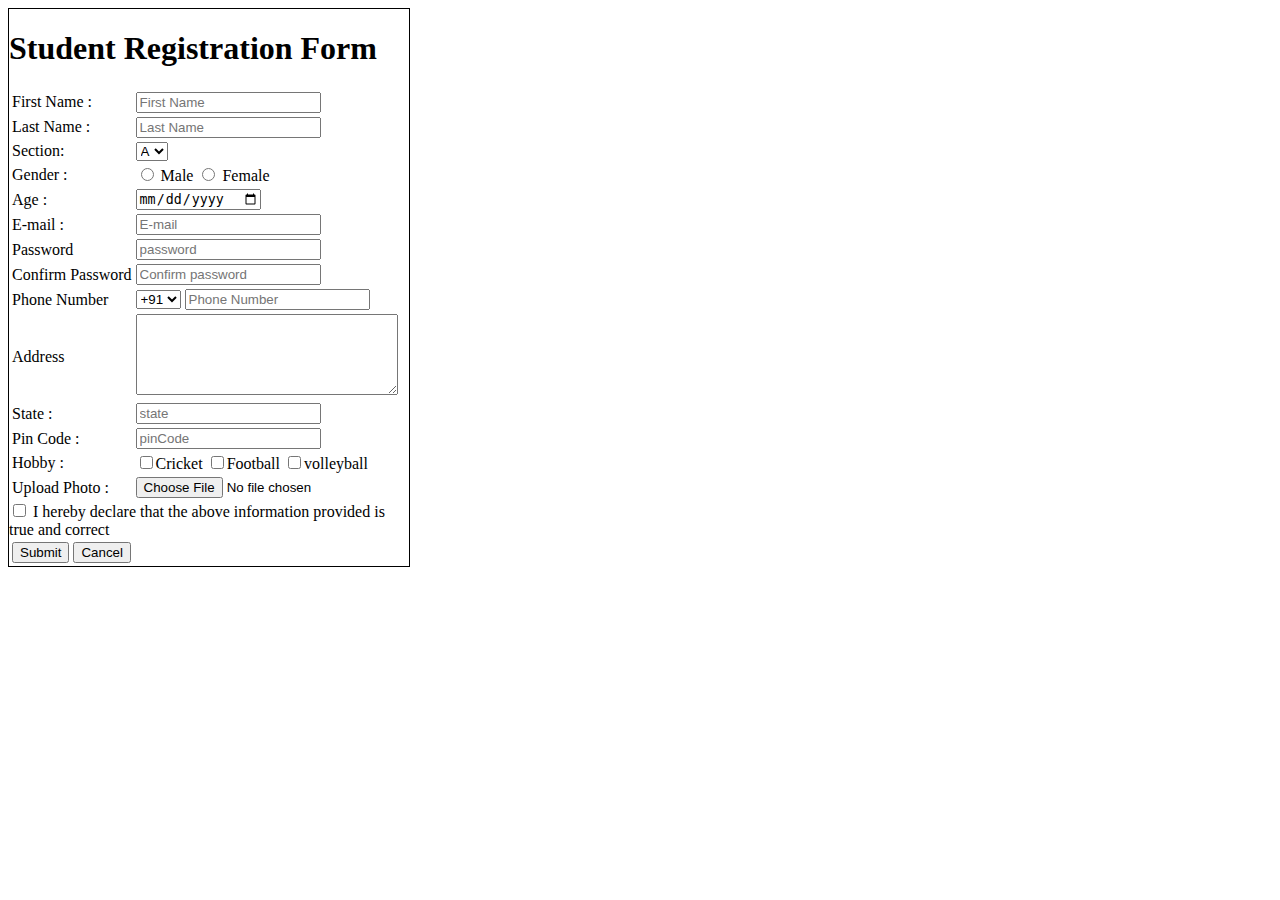
<file: Registration form/index.html>
<!DOCTYPE html>
<html lang="en">

<head>
    <meta charset="UTF-8">
    <meta name="viewport" content="width=device-width, initial-scale=1.0">
    <title>Student Registration Form</title>
</head>

<body>
    <form action="" style="border: 1px solid black; width: 400px;">
        <h1>Student Registration Form</h1>
        <table>
            <tr>
                <td><label for="firstName">First Name : </label></td>
                <td><input type="text" placeholder="First Name" id="firstName"></td>
            </tr>
            <tr>
                <td><label for="lastName">Last Name : </label></td>
                <td><input type="text" placeholder="Last Name" id="lastName"></td>
            </tr>
            <tr>
                <td><label for="section">Section:</label></td>
                <td>
                    <select id="section">
                        <option value="A">A</option>
                        <option value="B">B</option>
                        <option value="C">C</option>
                        <option value="D">D</option>
                    </select>
                </td>
            </tr>

            <tr>
                <td><label for="gender">Gender : </label></td>
                <td>
                    <input type="radio" name="gender" id="male">
                    <label for="male">Male</label>
                    <input type="radio" name="gender" id="female">
                    <label for="female">Female</label>
                </td>
            </tr>
            <tr>
                <td><label for="age">Age : </label></td>
                <td><input type="date" name="age" id="age" placeholder="Date of Birth"></td>
            </tr>
            <tr>
                <td>
                    <label for="email">E-mail : </label>
                </td>
                <td><input type="email" placeholder="E-mail" id="email"></td>
            </tr>
            <tr>
                <td><label for="password">Password</label></td>
                <td><input type="password" placeholder="password" id="password"></td>
            </tr>
            <tr>
                <td><label for="confirmpassword">Confirm Password</label></td>
                <td><input type="password" placeholder="Confirm password" id="confirmpassword"></td>
            </tr>
            <tr>
                <td><label for="countryCode">Phone Number</label></td>
                <td>
                    <select name="countryCode" id="countryCode">
                        <option value="+91">+91</option>
                        <option value="+92">+92</option>
                        <option value="+93">+93</option>
                    </select>
                    <input type="number" placeholder="Phone Number">
                </td>
            </tr>
            <tr>
                <td><label for="address">Address</label></td>
                <td><textarea name="address" id="address" cols="30" rows="5"></textarea></td>
            </tr>
            <tr>
                <td><label for="state">State : </label></td>
                <td><input type="text" placeholder="state"></td>
            </tr>
            <tr>
                <td><label for="pinCode">Pin Code : </label></td>
                <td><input type="number" placeholder="pinCode" id="pinCode"></td>
            </tr>
            <tr>
                <td><label for="hobby">Hobby : </label></td>
                <td><input type="checkbox"><label for="cricket">Cricket</label>
                    <input type="checkbox"><label for="football">Football</label>
                    <input type="checkbox"><label for="volleyball">volleyball</label>
                </td>
            </tr>
            <tr>
                <td><label for="photo">Upload Photo : </label></td>
                <td><input type="file"></td>
            </tr>
        </table>
        <input type="checkbox" id="declare">
        <label for="declare">I hereby declare that the above information provided is true and correct
        </label>
        <table>
            <tr>
                <td><button>Submit</button></td>
                <td><button>Cancel</button></td>
            </tr>
        </table>
    </form>
</body>

</html>
</file>
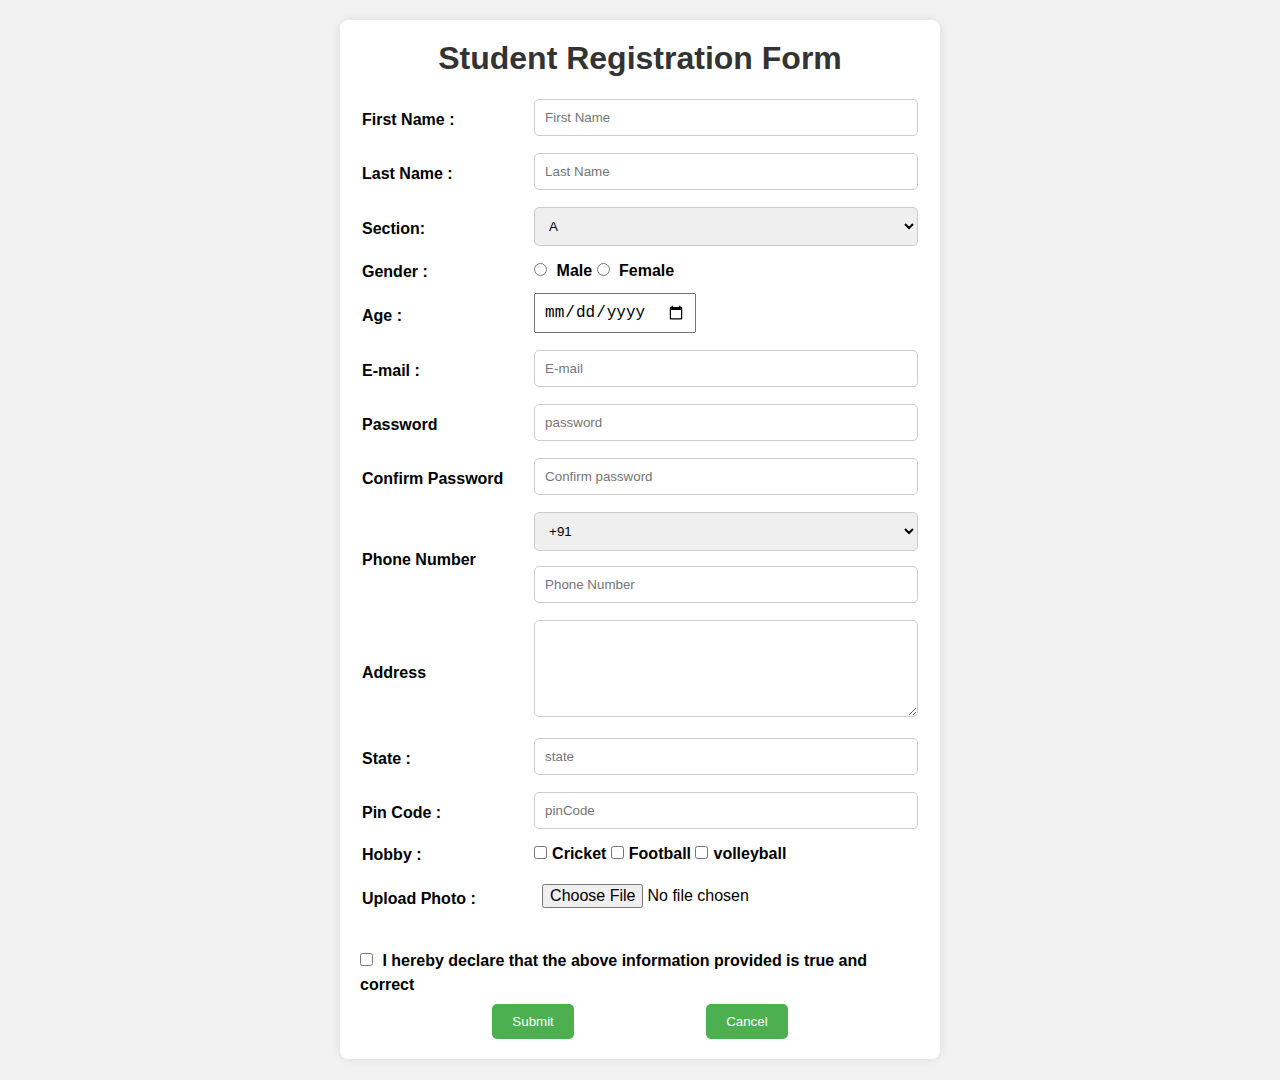
<file: Registrationformv1/index.html>
<!DOCTYPE html>
<html lang="en">

<head>
    <meta charset="UTF-8">
    <meta name="viewport" content="width=device-width, initial-scale=1.0">
    <title>Student Registration Form</title>
    <link rel="stylesheet" href="style.css">
</head>

<body>
    <form action="">
        <h1>Student Registration Form</h1>
        <table>
            <tr>
                <td><label for="firstName">First Name : </label></td>
                <td><input type="text" placeholder="First Name" id="firstName"></td>
            </tr>
            <tr>
                <td><label for="lastName">Last Name : </label></td>
                <td><input type="text" placeholder="Last Name" id="lastName"></td>
            </tr>
            <tr>
                <td><label for="section">Section:</label></td>
                <td>
                    <select id="section">
                        <option value="A">A</option>
                        <option value="B">B</option>
                        <option value="C">C</option>
                        <option value="D">D</option>
                    </select>
                </td>
            </tr>

            <tr>
                <td><label for="gender">Gender : </label></td>
                <td>
                    <input type="radio" name="gender" id="male">
                    <label for="male">Male</label>
                    <input type="radio" name="gender" id="female">
                    <label for="female">Female</label>
                </td>
            </tr>
            <tr>
                <td><label for="age">Age : </label></td>
                <td><input type="date" name="age" id="age" placeholder="Date of Birth"></td>
            </tr>
            <tr>
                <td>
                    <label for="email">E-mail : </label>
                </td>
                <td><input type="email" placeholder="E-mail" id="email"></td>
            </tr>
            <tr>
                <td><label for="password">Password</label></td>
                <td><input type="password" placeholder="password" id="password"></td>
            </tr>
            <tr>
                <td><label for="confirmpassword">Confirm Password</label></td>
                <td><input type="password" placeholder="Confirm password" id="confirmpassword"></td>
            </tr>
            <tr>
                <td><label for="countryCode">Phone Number</label></td>
                <td>
                    <select name="countryCode" id="countryCode">
                        <option value="+91">+91</option>
                        <option value="+92">+92</option>
                        <option value="+93">+93</option>
                    </select>
                    <input type="number" placeholder="Phone Number">
                </td>
            </tr>
            <tr>
                <td><label for="address">Address</label></td>
                <td><textarea name="address" id="address" cols="30" rows="5"></textarea></td>
            </tr>
            <tr>
                <td><label for="state">State : </label></td>
                <td><input type="text" placeholder="state"></td>
            </tr>
            <tr>
                <td><label for="pinCode">Pin Code : </label></td>
                <td><input type="number" placeholder="pinCode" id="pinCode"></td>
            </tr>
            <tr>
                <td><label for="hobby">Hobby : </label></td>
                <td><input type="checkbox" id="cricket"><label for="cricket">Cricket</label>
                    <input type="checkbox" id="football"><label for="football">Football</label>
                    <input type="checkbox" id="volleyball"><label for="volleyball">volleyball</label>
                </td>
            </tr>
            <tr>
                <td><label for="photo">Upload Photo : </label></td>
                <td><input type="file"></td>
            </tr>
        </table>
        <input type="checkbox" id="declare">
        <label for="declare">I hereby declare that the above information provided is true and correct
        </label>
        <div class="btn">
            <button>Submit</button>
            <button>Cancel</button>
        </div>
    </form>
</body>

</html>
</file>
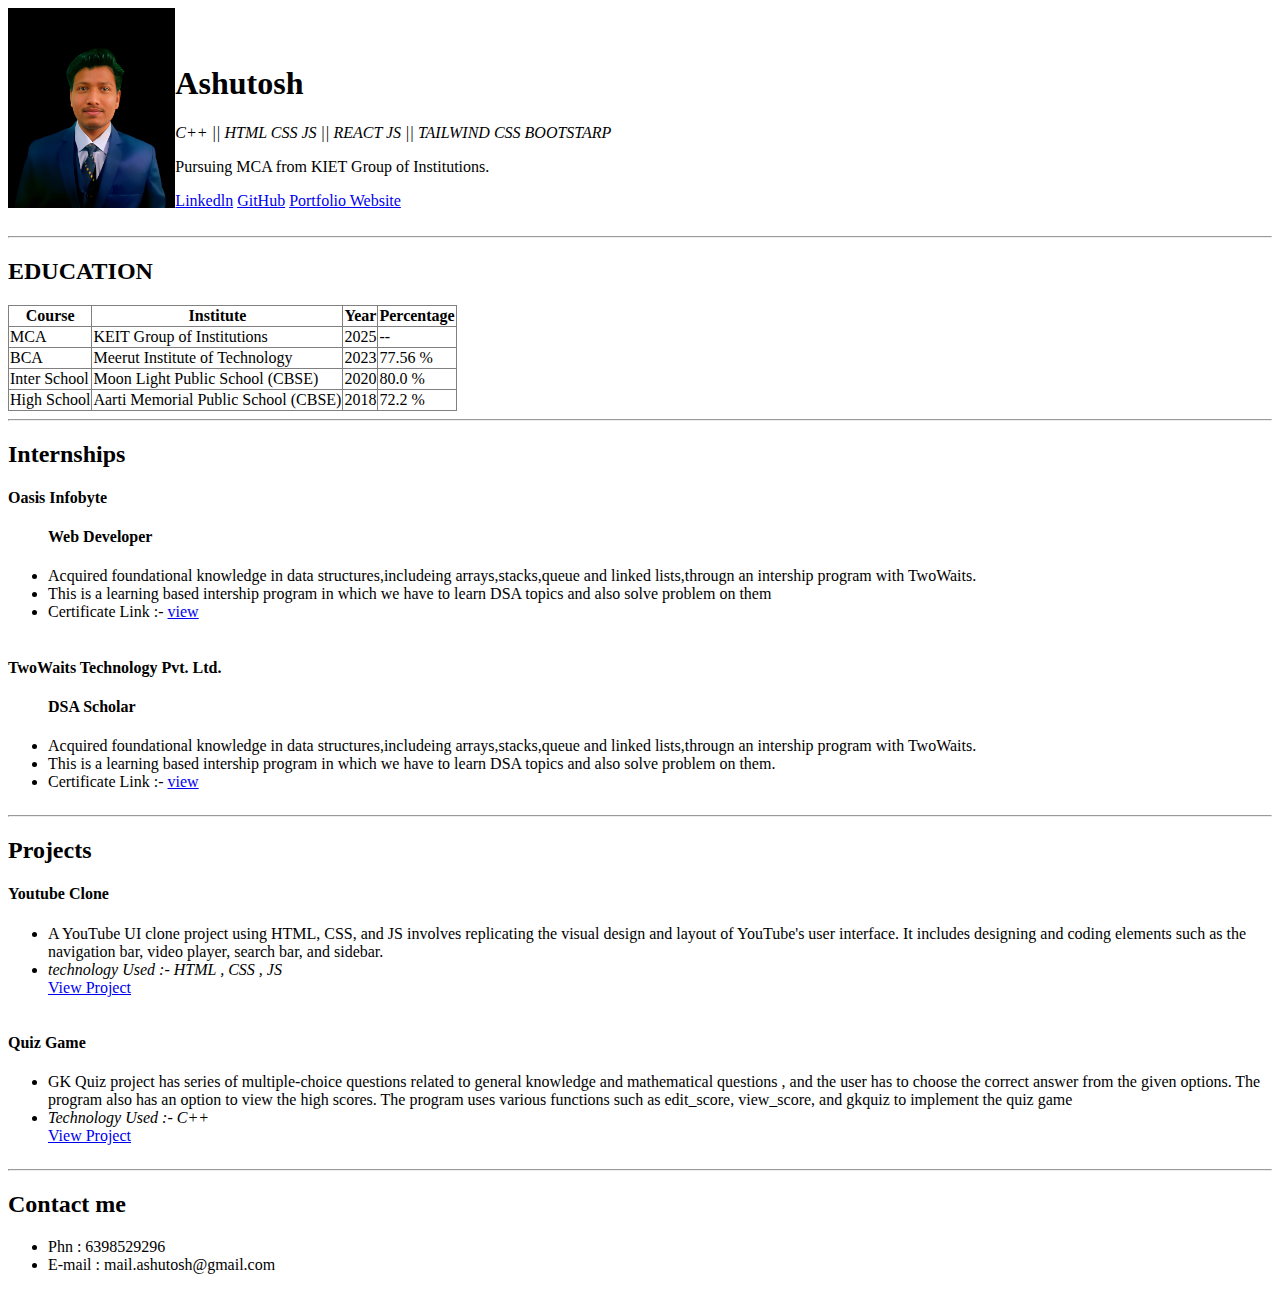
<file: Resume/index.html>
<!DOCTYPE html>
<html lang="en">

<head>
    <meta charset="UTF-8">
    <meta name="viewport" content="width=device-width, initial-scale=1.0">
    <title>Resume in HTML</title>
</head>

<body>
    <div>
        <img src="Ashutosh.jpg" alt="" height="200px" style="float: left;">
        <br>
        <br>
        <h1>Ashutosh</h1>
        <i>C++ || HTML CSS JS || REACT JS || TAILWIND CSS BOOTSTARP</i>
        <p>Pursuing MCA from KIET Group of Institutions.</p>
        <span>
            <a href="https://www.linkedin.com/in/ashutosh-037463220/">Linkedln</a>
            <a href="https://github.com/Ashutosh021">GitHub</a>
            <a href="https://ashutosh021.github.io/Portfolio/">Portfolio Website</a>
        </span>
    </div>
    <br>
    <hr>
    <div>
        <h2>EDUCATION</h2>
        <table border="" style="border-collapse: collapse;">
            <tr>
                <th>Course</th>
                <th>Institute</th>
                <th>Year</th>
                <th>Percentage</th>
            </tr>
            <tr>
                <td>MCA</td>
                <td>KEIT Group of Institutions</td>
                <td>2025</td>
                <td>--</td>
            </tr>
            <tr>
                <td>BCA</td>
                <td>Meerut Institute of Technology</td>
                <td>2023</td>
                <td>77.56 %</td>
            </tr>
            <tr>
                <td>Inter School</td>
                <td>Moon Light Public School (CBSE)</td>
                <td>2020</td>
                <td>80.0 %</td>
            </tr>
            <tr>
                <td>High School</td>
                <td>Aarti Memorial Public School (CBSE)</td>
                <td>2018</td>
                <td>72.2 %</td>
            </tr>
        </table>
    </div>
    <hr>
    <div>
        <h2>Internships</h2>
        <table>
            <tr>
                <h4>Oasis Infobyte</h4>
                <ul>
                    <h4>Web Developer</h4>
                    <li>Acquired foundational knowledge in data structures,includeing arrays,stacks,queue and linked
                        lists,througn an intership program with TwoWaits.</li>
                    <li>This is a learning based intership program in which we have to learn DSA topics and also solve
                        problem on them</li>
                        <li>Certificate Link :- <a href="https://drive.google.com/file/d/1PrP-A9eZ1nZKHEMNyoNlEWzJQufF_p7W/view?usp=drivesdk">view</a></li>
                </ul>
            </tr>
        </table>
        <table>
            <h4>TwoWaits Technology Pvt. Ltd.</h4>
            <tr>
                <ul>
                    <h4>DSA Scholar</h4>
                    <li>Acquired foundational knowledge in data structures,includeing arrays,stacks,queue and linked
                        lists,througn an intership program with TwoWaits.</li>
                    <li>This is a learning based intership program in which we have to learn DSA topics and also solve
                        problem on them.</li>
                    <li>Certificate Link :- <a href="https://drive.google.com/file/d/1PjudF3kwQAZnMPYznL6XyRDxxMVXd9sA/view">view</a></li>
                </ul>
            </tr>
        </table>
    </div>
    <hr>
    <div>
        <h2>Projects</h2>
        <table>
            <h4>Youtube Clone</h4>
            <tr>
                <ul>
                    <li>A YouTube UI clone project using HTML, CSS, and JS involves replicating the visual design and
                        layout of YouTube's user interface. It includes designing and coding elements such as the
                        navigation bar, video player, search bar, and sidebar.</li>
                    <li><i>technology Used :- HTML , CSS , JS</i></li>
                    <a href="https://ashutosh021.github.io/Youtube-Clone/">View Project</a>
                </ul>
            </tr>
        </table>
        <table>
            <h4>Quiz Game</h4>
            <tr>
                <ul>
                    <li>GK Quiz project has series of multiple-choice questions related to general knowledge and
                        mathematical questions , and the user has to choose the correct answer from the given options.
                        The program also has an option to view the high scores. The program uses various functions such
                        as edit_score, view_score, and gkquiz to implement the quiz game</li>
                    <li><i>Technology Used :- C++ </i></li>
                    <a href="https://replit.com/@mailashutosh246/Quiz-Game">View Project</a>
                </ul>
            </tr>
        </table>
    </div>
    <hr>
    <div>
        <h2>Contact me </h2>
        <ul>
            <li>Phn : 6398529296</li>
            <li>E-mail : mail.ashutosh@gmail.com</li>
        </ul>
    </div>
</body>

</html>
</file>
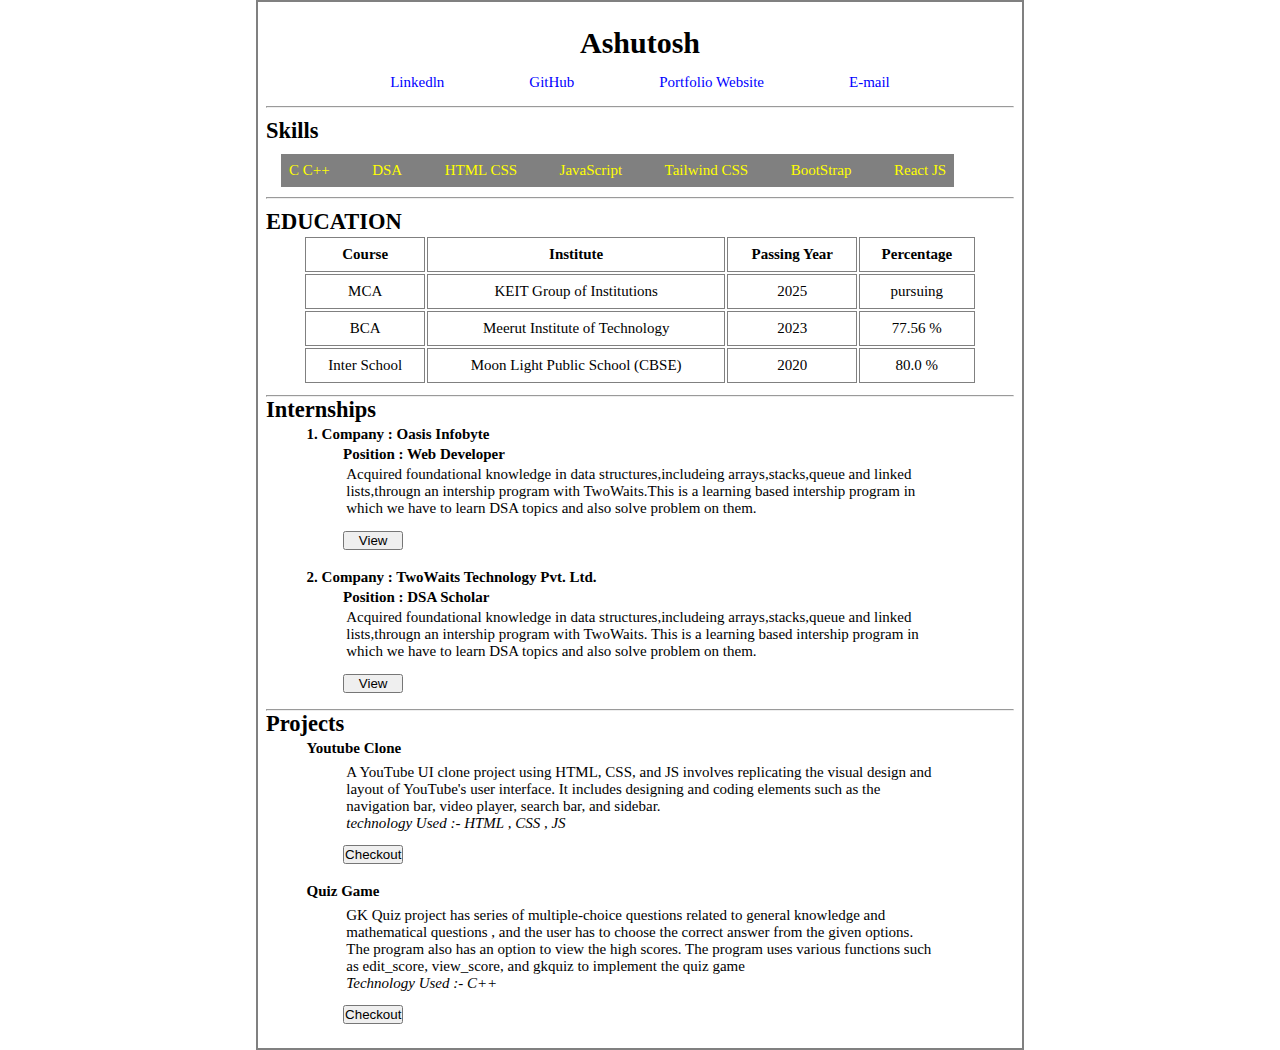
<file: Resumev1/index.html>
<!DOCTYPE html>
<html lang="en">

<head>
    <meta charset="UTF-8">
    <meta name="viewport" content="width=device-width, initial-scale=1.0">
    <title>Resume in HTML</title>
    <link rel="stylesheet" href="style.css">
</head>

<body>
    <div class="main">
        <div class="head">
            <h1>Ashutosh</h1>
            <div>
                <a href="https://www.linkedin.com/in/ashutosh-037463220/">Linkedln</a>
                <a href="https://github.com/Ashutosh021">GitHub</a>
                <a href="https://ashutosh021.github.io/Portfolio/">Portfolio Website</a>
                <a href="mailto:mail.ashutosh246@gmail.com">E-mail</a>
            </div>
        </div>
        <hr>
        <div class="skills">
            <h2>Skills</h2>
            <ul>
                <li>C C++</li>
                <li>DSA</li>
                <li>HTML CSS</li>
                <li>JavaScript</li>
                <li>Tailwind CSS</li>
                <li>BootStrap</li>
                <li>React JS</li>
            </ul>
        </div>
        <hr>
        <div class="education">
            <h2>EDUCATION</h2>
            <table>
                <tr>
                    <th>Course</th>
                    <th>Institute</th>
                    <th>Passing Year</th>
                    <th>Percentage</th>
                </tr>
                <tr>
                    <td>MCA</td>
                    <td>KEIT Group of Institutions</td>
                    <td>2025</td>
                    <td>pursuing</td>
                </tr>
                <tr>
                    <td>BCA</td>
                    <td>Meerut Institute of Technology</td>
                    <td>2023</td>
                    <td>77.56 %</td>
                </tr>
                <tr>
                    <td>Inter School</td>
                    <td>Moon Light Public School (CBSE)</td>
                    <td>2020</td>
                    <td>80.0 %</td>
                </tr>
            </table>
        </div>
        <hr>
        <div class="internships">
            <h2>Internships</h2>
            <div>
                <h4>1. Company : Oasis Infobyte</h4>
                <div class="intershipDesc1">
                    <h4>Position : Web Developer</h4>
                    <p>Acquired foundational knowledge in data structures,includeing arrays,stacks,queue and linked
                        lists,througn an intership program with TwoWaits.This is a learning based intership program in
                        which we have to learn DSA topics and also solve
                        problem on them.</p>
                    <a href="https://drive.google.com/file/d/1PrP-A9eZ1nZKHEMNyoNlEWzJQufF_p7W/view?usp=drivesdk">
                        <button>View</button></a>

                </div>
            </div>
            <div>
                <h4>2. Company : TwoWaits Technology Pvt. Ltd.</h4>
                <div class="intershipDesc2">
                    <h4><b>Position : </b>DSA Scholar</h4>
                    <p>Acquired foundational knowledge in data structures,includeing arrays,stacks,queue and linked
                        lists,througn an intership program with TwoWaits.
                        This is a learning based intership program in which we have to learn DSA topics and also
                        solve
                        problem on them.</p>
                    <a
                        href="https://drive.google.com/file/d/1PjudF3kwQAZnMPYznL6XyRDxxMVXd9sA/view"><button>View</button></a>
                </div>
            </div>
        </div>
        <hr>


        <div class="projects">
            <h2>Projects</h2>
            <div class="project1">
                <h4>Youtube Clone</h4>
                <div>

                    <p>A YouTube UI clone project using HTML, CSS, and JS involves replicating the visual design
                        and
                        layout of YouTube's user interface. It includes designing and coding elements such as the
                        navigation bar, video player, search bar, and sidebar.
                        <br><i>technology Used :- HTML , CSS , JS</i>
                    </p>
                    <a href="https://ashutosh021.github.io/Youtube-Clone/"><button>Checkout</button></a>
                </div>
            </div>
            <div class="project1">
                <h4>Quiz Game</h4>
                <div>
                    <p>GK Quiz project has series of multiple-choice questions related to general knowledge and
                        mathematical questions , and the user has to choose the correct answer from the given
                        options.
                        The program also has an option to view the high scores. The program uses various functions
                        such
                        as edit_score, view_score, and gkquiz to implement the quiz game
                        <br>
                        <i>Technology Used :- C++ </i>
                    </p>
                    <a href="https://replit.com/@mailashutosh246/Quiz-Game"><button>Checkout</button></a>

                </div>
            </div>
        </div>
    </div>
</body>

</html>
</file>
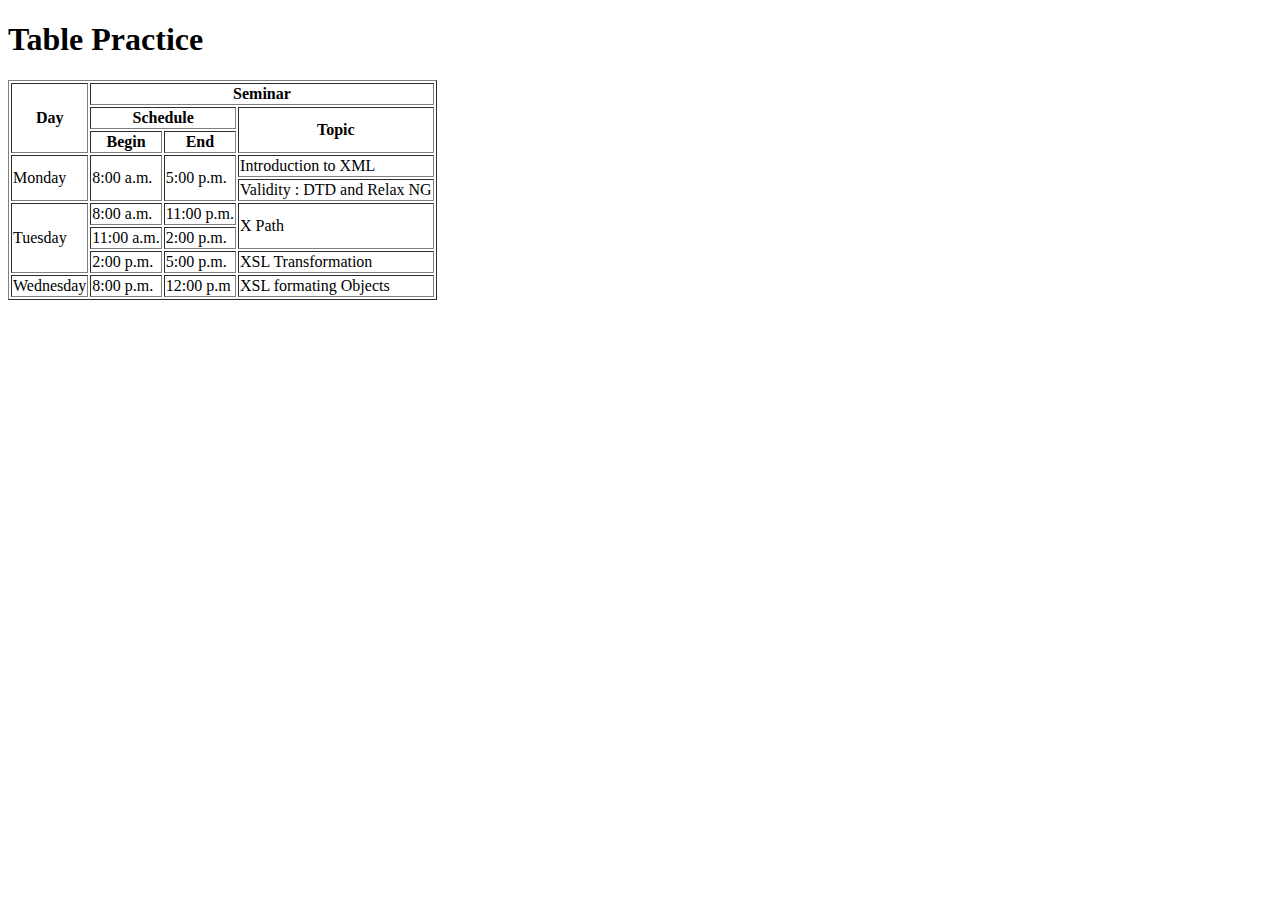
<file: Table/index.html>
<!DOCTYPE html>
<html lang="en">
<head>
    <meta charset="UTF-8">
    <meta name="viewport" content="width=device-width, initial-scale=1.0">
    <title>TABLE Practice</title>
</head>
<body>
    <h1>Table Practice</h1>
    <div>
        <table border="">
            <tr>
                <th rowspan="3">Day</th>
                <th colspan="5">Seminar</th>
            </tr>
            <tr>
                <th colspan="2">Schedule</th>
                <th rowspan="2">Topic</th>
            </tr>
            <tr>
                <th>Begin</th>
                <th>End</th>
            </tr>
            <tr>
                <td rowspan="2">Monday</td>
                <td rowspan="2">8:00 a.m.</td>
                <td rowspan="2"> 5:00 p.m.</td>
                <td>Introduction to XML</td>
            </tr>
            <tr>
                <td>Validity : DTD and Relax NG</td>
            </tr>
            <tr>
                <td rowspan="3">Tuesday</td>
                <td>8:00 a.m.</td>
                <td>11:00 p.m.</td>
                <td rowspan="2">X Path</td>
            </tr>
            <tr>
                <td>11:00 a.m.</td>
                <td>2:00 p.m.</td>
            </tr>
            <tr>
                <td>2:00 p.m.</td>
                <td>5:00 p.m.</td>
                <td>XSL Transformation</td>
            </tr>
            <tr>
                <td>Wednesday</td>
                <td>8:00 p.m.</td>
                <td>12:00 p.m</td>
                <td>XSL formating Objects</td>
            </tr>
        </table>
    </div>
</body>
</html>
</file>
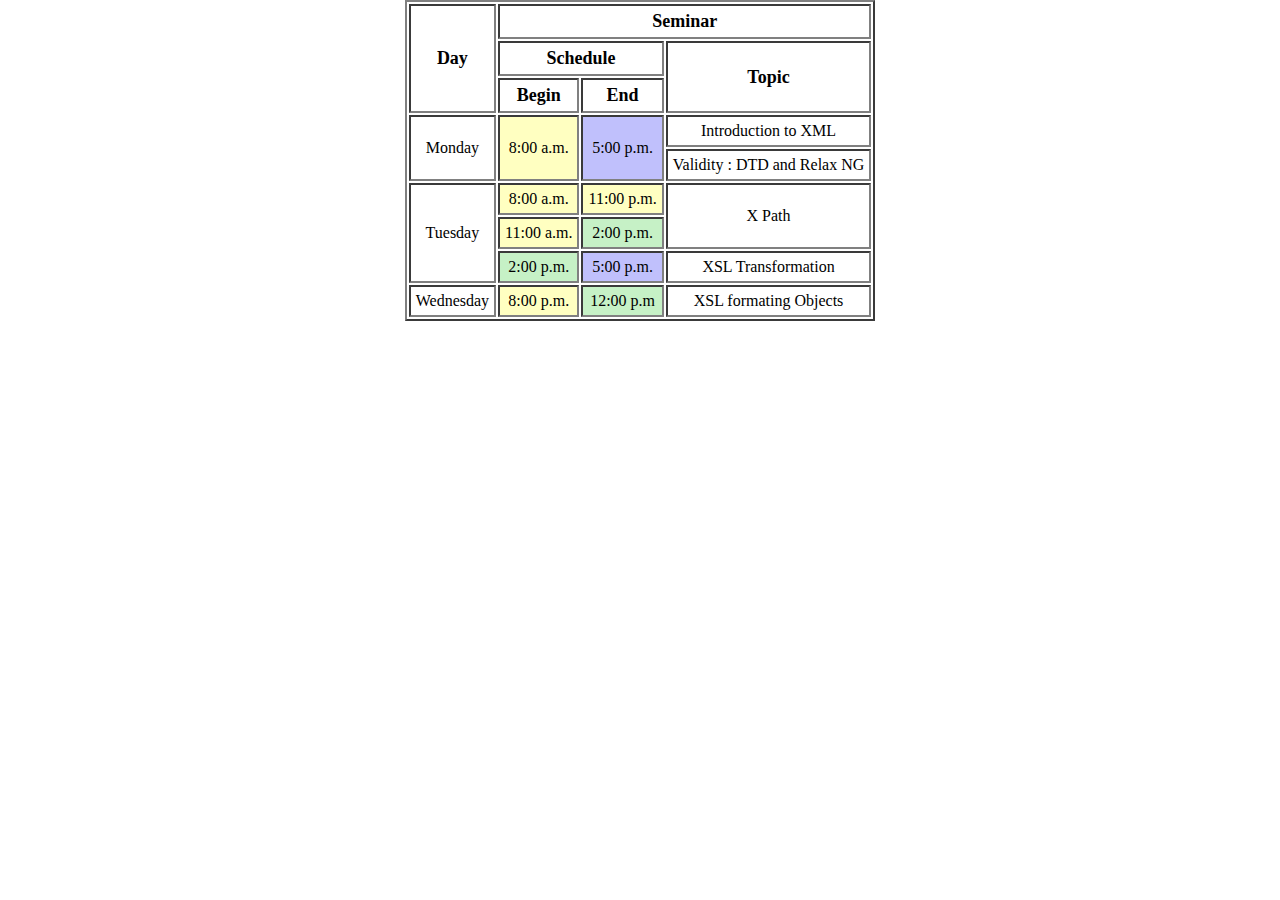
<file: Tablev1/index.html>
<!DOCTYPE html>
<html lang="en">

<head>
    <meta charset="UTF-8">
    <meta name="viewport" content="width=device-width, initial-scale=1.0">
    <title>TABLE Practice</title>
    <link rel="stylesheet" href="style.css">
</head>

<body>
    <div>
        <table>
            <tr>
                <th rowspan="3">Day</th>
                <th colspan="5">Seminar</th>
            </tr>
            <tr>
                <th colspan="2">Schedule</th>
                <th rowspan="2">Topic</th>
            </tr>
            <tr>
                <th>Begin</th>
                <th>End</th>
            </tr>
            <tr>
                <td rowspan="2">Monday</td>
                <td rowspan="2" class="color1">8:00 a.m.</td>
                <td rowspan="2" class="color2"> 5:00 p.m.</td>
                <td>Introduction to XML</td>
            </tr>
            <tr>
                <td>Validity : DTD and Relax NG</td>
            </tr>
            <tr>
                <td rowspan="3">Tuesday</td>
                <td class="color1">8:00 a.m.</td>
                <td class="color1">11:00 p.m.</td>
                <td rowspan="2">X Path</td>
            </tr>
            <tr>
                <td class="color1">11:00 a.m.</td>
                <td class="color3">2:00 p.m.</td>
            </tr>
            <tr>
                <td class="color3">2:00 p.m.</td>
                <td class="color2">5:00 p.m.</td>
                <td>XSL Transformation</td>
            </tr>
            <tr>
                <td>Wednesday</td>
                <td class="color1">8:00 p.m.</td>
                <td class="color3">12:00 p.m</td>
                <td>XSL formating Objects</td>
            </tr>
        </table>
    </div>
</body>

</html>
</file>
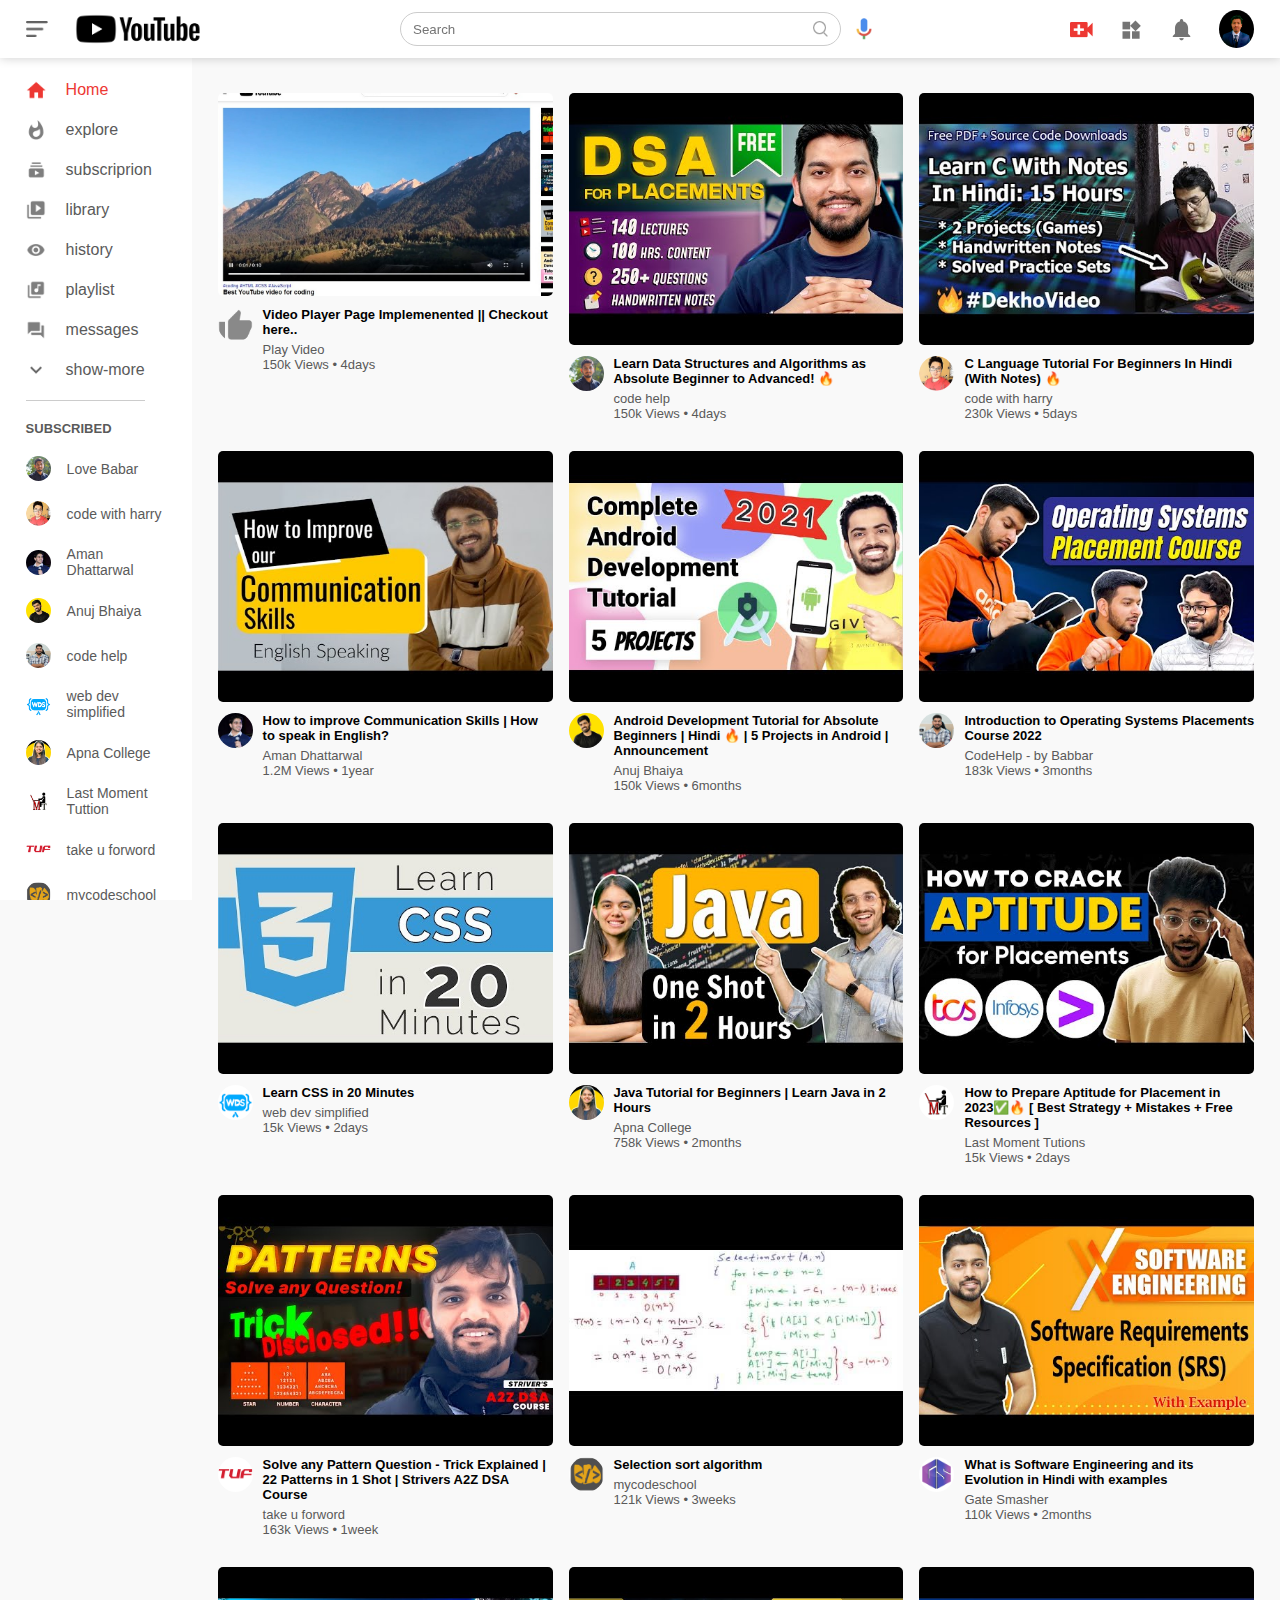
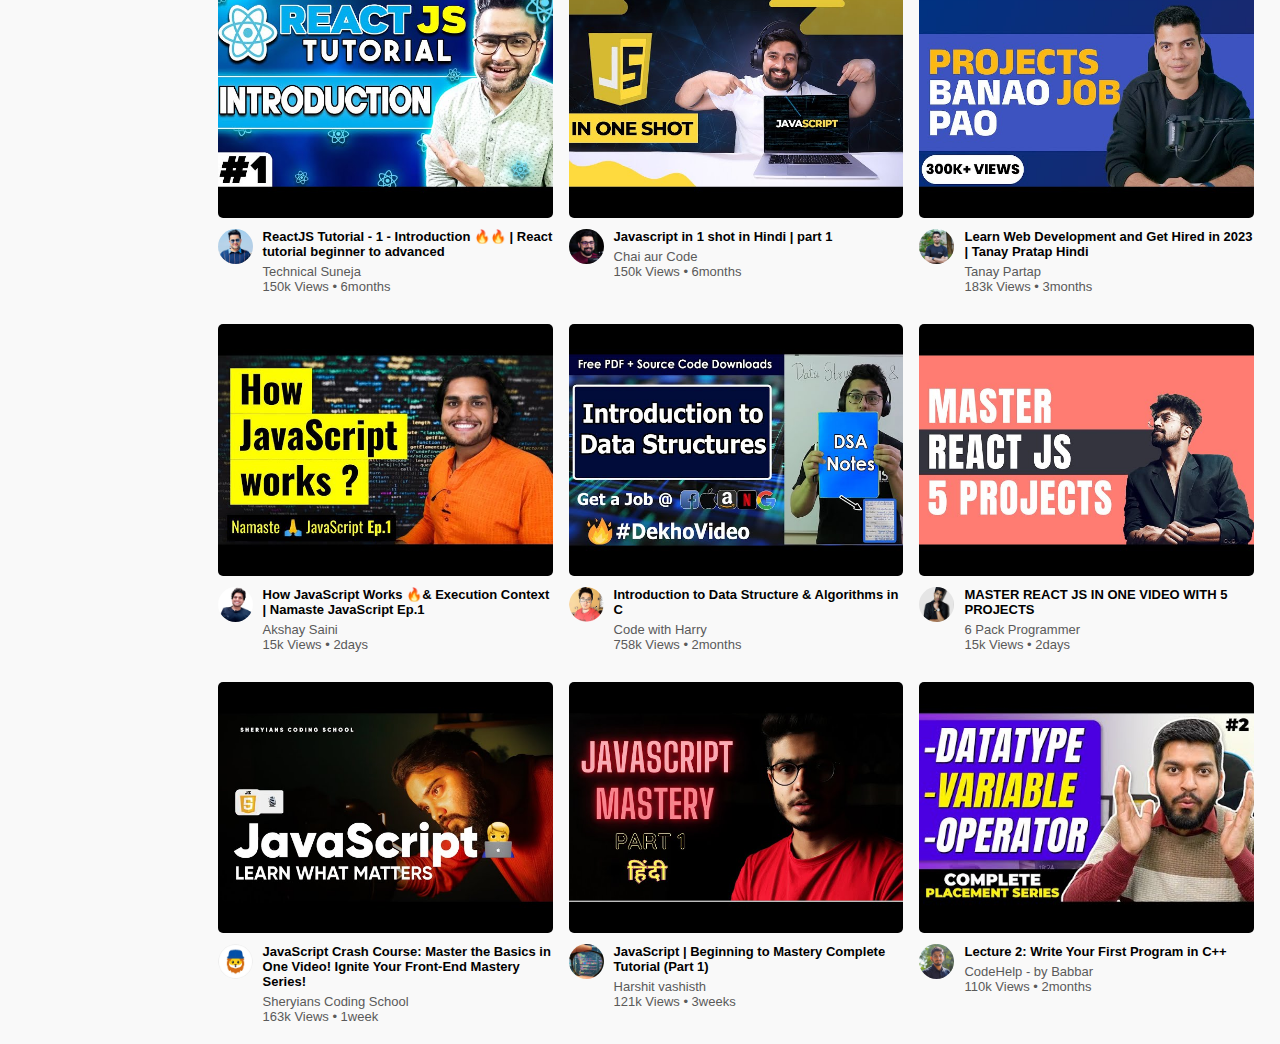
<file: youtubeuiclone/index.html>
<!DOCTYPE html>
<html lang="en">

<head>
    <meta charset="UTF-8">
    <meta http-equiv="X-UA-Compatible" content="IE=edge">
    <meta name="viewport" content="width=device-width, initial-scale=1.0">
    <title>YouTube</title>
    <link rel="stylesheet" href="style.css">
</head>

<body>    
    <nav class="flex-div">
        <div class="nav-left flex-div">
            <img src="icons/menu.png" alt="" class="menu-icon">
            <img src="icons/logo.png" alt="" class="logo">
        </div>
        <div class="nav-middle flex-div">
            <div class="search-box flex-div">
                <input type="text" placeholder="Search">
                <img src="icons/search.png" alt="">
            </div>

            <img src="icons/voice-search.png" alt="" class="mic-icon">
        </div>
        <div class="nav-right flex-div">
            <img src="icons/upload.png" alt="">
            <img src="icons/more.png" alt="">
            <img src="icons/notification.png" alt="">
            <img src="images/my.png" alt="" class="user-icon">
        </div>
    </nav>

    <!-- sidebar -->
    <div class="sidebar">
        <div class="shortcut-links">
            <a href=""><img src="icons/home.png" alt="">
                <p>Home</p>
            </a>
            <a href=""><img src="icons/explore.png" alt="">
                <p>explore</p>
            </a>
            <a href=""><img src="icons/subscriprion.png" alt="">
                <p>subscriprion</p>
            </a>
            <a href=""><img src="icons/library.png" alt="">
                <p>library</p>
            </a>
            <a href=""><img src="icons/history.png" alt="">
                <p>history</p>
            </a>
            <a href=""><img src="icons/playlist.png" alt="">
                <p>playlist</p>
            </a>
            <a href=""><img src="icons/messages.png" alt="">
                <p>messages</p>
            </a>
            <a href=""><img src="icons/show-more.png" alt="">
                <p>show-more</p>
            </a>
            <hr>
        </div>

        <div class="subscribed-list">
            <h3>SUBSCRIBED</h3>
            <a href=""><img src="images/pf1.jpg" alt="">
                <p>Love Babar </p>
            </a>
            <a href=""><img src="images/pf2.jpg" alt="">
                <p>code with harry </p>
            </a>
            <a href=""><img src="images/pf3.jpg" alt="">
                <p>Aman Dhattarwal </p>
            </a>
            <a href=""><img src="images/pf4.jpg" alt="">
                <p>Anuj Bhaiya </p>
            </a>
            <a href=""><img src="images/pf5.jpg" alt="">
                <p>code help </p>
            </a>
            <a href=""><img src="images/pf6.jpg" alt="">
                <p>web dev simplified</p>
            </a>
            <a href=""><img src="images/pf7.jpg" alt="">
                <p>Apna College </p>
            </a>
            <a href=""><img src="images/pf8.jpg" alt="">
                <p>Last Moment Tuttion </p>
            </a>
            <a href=""><img src="images/pf9.jpg" alt="">
                <p>take u forword </p>
            </a>
            <a href=""><img src="images/pf10.jpg" alt="">
                <p>mycodeschool </p>
            </a>
            <a href=""><img src="images/pf11.jpg" alt="">
                <p>Gate Smasher </p>
            </a>
        </div>
    </div>


    <!-- main -->
    <div class="container">
        <div class="loading-screen">
            <div class="loader"></div>
            <p>Loading...</p>
        </div>
        <div class="list-container">
            <div class="vid-list">
                <a href="play.html">
                    <img src="images/thumbnail_0.jpg" alt="" class="thumbnail">
                </a>
                <div class="flex-div">
                    <img src="icons/like.png" alt="">
                    <div class="vid-info">
                        <a href="play.html">Video Player Page Implemenented || Checkout here..</a>
                        <p>Play Video</p>
                        <p>150k Views &bull; 4days</p>
                    </div>
                </div>
            </div>
            <div class="vid-list">
                <a href="https://www.youtube.com/@LoveBabbar">
                    <img src="images/thumbnail_1.jpg" alt="" class="thumbnail">
                </a>
                <div class="flex-div">
                    <img src="images/pf1.jpg" alt="">
                    <div class="vid-info">
                        <a href="https://www.youtube.com/@LoveBabbar">Learn Data Structures and Algorithms as Absolute Beginner to Advanced! 🔥</a>
                        <p>code help</p>
                        <p>150k Views &bull; 4days</p>
                    </div>
                </div>
            </div>
            <div class="vid-list">
                <a href="https://www.youtube.com/@CodeWithHarry">
                    <img src="images/thumbnail_2.jpg" alt="" class="thumbnail">
                </a>
                <div class="flex-div">
                    <img src="images/pf2.jpg" alt="">
                    <div class="vid-info">
                        <a href="https://www.youtube.com/@CodeWithHarry">C Language Tutorial For Beginners In Hindi (With Notes) 🔥</a>
                        <p>code with harry</p>
                        <p>230k Views &bull; 5days</p>
                    </div>
                </div>
            </div>
            <div class="vid-list">
                <a href="https://www.youtube.com/@AmanDhattarwal">
                    <img src="images/thumbnail_3.jpg" alt="" class="thumbnail">
                </a>
                <div class="flex-div">
                    <img src="images/pf3.jpg" alt="">
                    <div class="vid-info">
                        <a href="https://www.youtube.com/@AmanDhattarwal">How to improve Communication Skills | How to speak in English?</a>
                        <p>Aman Dhattarwal</p>
                        <p>1.2M Views &bull; 1year</p>
                    </div>
                </div>
            </div>
            <div class="vid-list">
                <a href="https://www.youtube.com/@AnujBhaiya">
                    <img src="images/thumbnail_4.jpg" alt="" class="thumbnail">
                </a>
                <div class="flex-div">
                    <img src="images/pf4.jpg" alt="">
                    <div class="vid-info">
                        <a href="https://www.youtube.com/@AnujBhaiya">Android Development Tutorial for Absolute Beginners | Hindi 🔥 | 5 Projects in Android | Announcement</a>
                        <p>Anuj Bhaiya</p>
                        <p>150k Views &bull; 6months</p>
                    </div>
                </div>
            </div>
            <div class="vid-list">
                <a href="https://www.youtube.com/@CodeHelp">
                    <img src="images/thumbnail_5.jpg" alt="" class="thumbnail">
                </a>
                <div class="flex-div">
                    <img src="images/pf5.jpg" alt="">
                    <div class="vid-info">
                        <a href="https://www.youtube.com/@CodeHelp">Introduction to Operating Systems Placements Course 2022
                        </a>
                        <p>CodeHelp - by Babbar</p>
                        <p>183k Views &bull; 3months</p>
                    </div>
                </div>
            </div>
            <div class="vid-list">
                <a href="https://www.youtube.com/@WebDevSimplified">
                    <img src="images/thumbnail_6.jpg" alt="" class="thumbnail">
                </a>
                <div class="flex-div">
                    <img src="images/pf6.jpg" alt="">
                    <div class="vid-info">
                        <a href="https://www.youtube.com/@WebDevSimplified">Learn CSS in 20 Minutes</a>
                        <p>web dev simplified</p>
                        <p>15k Views &bull; 2days</p>
                    </div>
                </div>
            </div>
            <div class="vid-list">
                <a href="https://www.youtube.com/@ApnaCollegeOfficial">
                    <img src="images/thumbnail_7.jpg" alt="" class="thumbnail">
                </a>
                <div class="flex-div">
                    <img src="images/pf7.jpg" alt="">
                    <div class="vid-info">
                        <a href="https://www.youtube.com/@ApnaCollegeOfficial">Java Tutorial for Beginners | Learn Java in 2 Hours</a>
                        <p>Apna College</p>
                        <p>758k Views &bull; 2months</p>
                    </div>
                </div>
            </div>
            <div class="vid-list">
                <a href="https://www.youtube.com/@Lastmomenttuitions">
                    <img src="images/thumbnail_8.jpg" alt="" class="thumbnail">
                </a>
                <div class="flex-div">
                    <img src="images/pf8.jpg" alt="">
                    <div class="vid-info">
                        <a href="https://www.youtube.com/@Lastmomenttuitions">How to Prepare Aptitude for Placement in 2023✅🔥 [ Best Strategy + Mistakes + Free Resources ]</a>
                        <p>Last Moment Tutions</p>
                        <p>15k Views &bull; 2days</p>
                    </div>
                </div>
            </div>
            <div class="vid-list">
                <a href="https://www.youtube.com/@TakeUForward">
                    <img src="images/thumbnail_9.jpg" alt="" class="thumbnail">
                </a>
                <div class="flex-div">
                    <img src="images/pf9.jpg" alt="">
                    <div class="vid-info">
                        <a href="https://www.youtube.com/@TakeUForward">Solve any Pattern Question - Trick Explained | 22 Patterns in 1 Shot | Strivers A2Z DSA Course</a>
                        <p>take u forword</p>
                        <p>163k Views &bull; 1week</p>
                    </div>
                </div>
            </div>
            <div class="vid-list">
                <a href="https://www.youtube.com/@mycodeschool">
                    <img src="images/thumbnail_10.jpg" alt="" class="thumbnail">
                </a>
                <div class="flex-div">
                    <img src="images/pf10.jpg" alt="">
                    <div class="vid-info">
                        <a href="https://www.youtube.com/@mycodeschool">Selection sort algorithm</a>
                        <p>mycodeschool</p>
                        <p>121k Views &bull; 3weeks</p>
                    </div>
                </div>
            </div>
            <div class="vid-list">
                <a href="https://www.youtube.com/@GateSmashers">
                    <img src="images/thumbnail_11.jpg" alt="" class="thumbnail">
                </a>
                <div class="flex-div">
                    <img src="images/pf11.jpg" alt="">
                    <div class="vid-info">
                        <a href="https://www.youtube.com/@GateSmashers">What is Software Engineering and its Evolution in Hindi with examples</a>
                        <p>Gate Smasher</p>
                        <p>110k Views &bull; 2months</p>
                    </div>
                </div>
            </div>
            <div class="vid-list">
                <a href="https://www.youtube.com/@TechnicalSuneja">
                    <img src="images/thumbnail_12.jpg" alt="" class="thumbnail">
                </a>
                <div class="flex-div">
                    <img src="images/pf12.jpg" alt="">
                    <div class="vid-info">
                        <a href="https://www.youtube.com/@TechnicalSuneja">ReactJS Tutorial - 1 - Introduction 🔥🔥 | React tutorial beginner to advanced</a>
                        <p>Technical Suneja</p>
                        <p>150k Views &bull; 6months</p>
                    </div>
                </div>
            </div>
            <div class="vid-list">
                <a href="https://www.youtube.com/@ChaiaurCode">
                    <img src="images/thumbnail_13.jpg" alt="" class="thumbnail">
                </a>
                <div class="flex-div">
                    <img src="images/pf13.jpg" alt="">
                    <div class="vid-info">
                        <a href="https://www.youtube.com/@ChaiaurCode">Javascript in 1 shot in Hindi | part 1</a>
                        <p>Chai aur Code</p>
                        <p>150k Views &bull; 6months</p>
                    </div>
                </div>
            </div>
            <div class="vid-list">
                <a href="https://www.youtube.com/@tanaypratap">
                    <img src="images/thumbnail_14.jpg" alt="" class="thumbnail">
                </a>
                <div class="flex-div">
                    <img src="images/pf14.jpg" alt="">
                    <div class="vid-info">
                        <a href="https://www.youtube.com/@tanaypratap">Learn Web Development and Get Hired in 2023 | Tanay Pratap Hindi
                        </a>
                        <p>Tanay Partap</p>
                        <p>183k Views &bull; 3months</p>
                    </div>
                </div>
            </div>
            <div class="vid-list">
                <a href="https://www.youtube.com/@AkshaySaini">
                    <img src="images/thumbnail_15.jpg" alt="" class="thumbnail">
                </a>
                <div class="flex-div">
                    <img src="images/pf15.jpg" alt="">
                    <div class="vid-info">
                        <a href="https://www.youtube.com/@AkshaySaini">How JavaScript Works 🔥& Execution Context | Namaste JavaScript Ep.1</a>
                        <p>Akshay Saini</p>
                        <p>15k Views &bull; 2days</p>
                    </div>
                </div>
            </div>
            <div class="vid-list">
                <a href="https://www.youtube.com/@CodeWithHarry">
                    <img src="images/thumbnail_16.jpg" alt="" class="thumbnail">
                </a>
                <div class="flex-div">
                    <img src="images/pf2.jpg" alt="">
                    <div class="vid-info">
                        <a href="https://www.youtube.com/@CodeWithHarry">Introduction to Data Structure & Algorithms in C</a>
                        <p>Code with Harry</p>
                        <p>758k Views &bull; 2months</p>
                    </div>
                </div>
            </div>
            <div class="vid-list">
                <a href="https://www.youtube.com/@6PackProgrammer">
                    <img src="images/thumbnail_17.jpg" alt="" class="thumbnail">
                </a>
                <div class="flex-div">
                    <img src="images/pf17.jpg" alt="">
                    <div class="vid-info">
                        <a href="https://www.youtube.com/@6PackProgrammer">MASTER REACT JS IN ONE VIDEO WITH 5 PROJECTS</a>
                        <p>6 Pack Programmer</p>
                        <p>15k Views &bull; 2days</p>
                    </div>
                </div>
            </div>
            <div class="vid-list">
                <a href="https://www.youtube.com/@SheryiansCodingSchool">
                    <img src="images/thumbnail_18.jpg" alt="" class="thumbnail">
                </a>
                <div class="flex-div">
                    <img src="images/pf18.jpg" alt="">
                    <div class="vid-info">
                        <a href="https://www.youtube.com/@thesheryianscodingschool">JavaScript Crash Course: Master the Basics in One Video! Ignite Your Front-End Mastery Series!</a>
                        <p>Sheryians Coding School</p>
                        <p>163k Views &bull; 1week</p>
                    </div>
                </div>
            </div>
            <div class="vid-list">
                <a href="https://www.youtube.com/@Harshitvashisth">
                    <img src="images/thumbnail_19.jpg" alt="" class="thumbnail">
                </a>
                <div class="flex-div">
                    <img src="images/pf19.jpg" alt="">
                    <div class="vid-info">
                        <a href="https://www.youtube.com/@Harshitvashisth">JavaScript | Beginning to Mastery Complete Tutorial (Part 1)</a>
                        <p>Harshit vashisth</p>
                        <p>121k Views &bull; 3weeks</p>
                    </div>
                </div>
            </div>
            <div class="vid-list">
                <a href="https://www.youtube.com/@CodeHelp">
                    <img src="images/thumbnail_20.jpg" alt="" class="thumbnail">
                </a>
                <div class="flex-div">
                    <img src="images/pf1.jpg" alt="">
                    <div class="vid-info">
                        <a href="https://www.youtube.com/@CodeHelp">Lecture 2: Write Your First Program in C++</a>
                        <p>CodeHelp - by Babbar</p>
                        <p>110k Views &bull; 2months</p>
                    </div>
                </div>
            </div>
           
        </div>
        
    </div>
    <script src="script.js"></script>
</body>

</html>
</file>
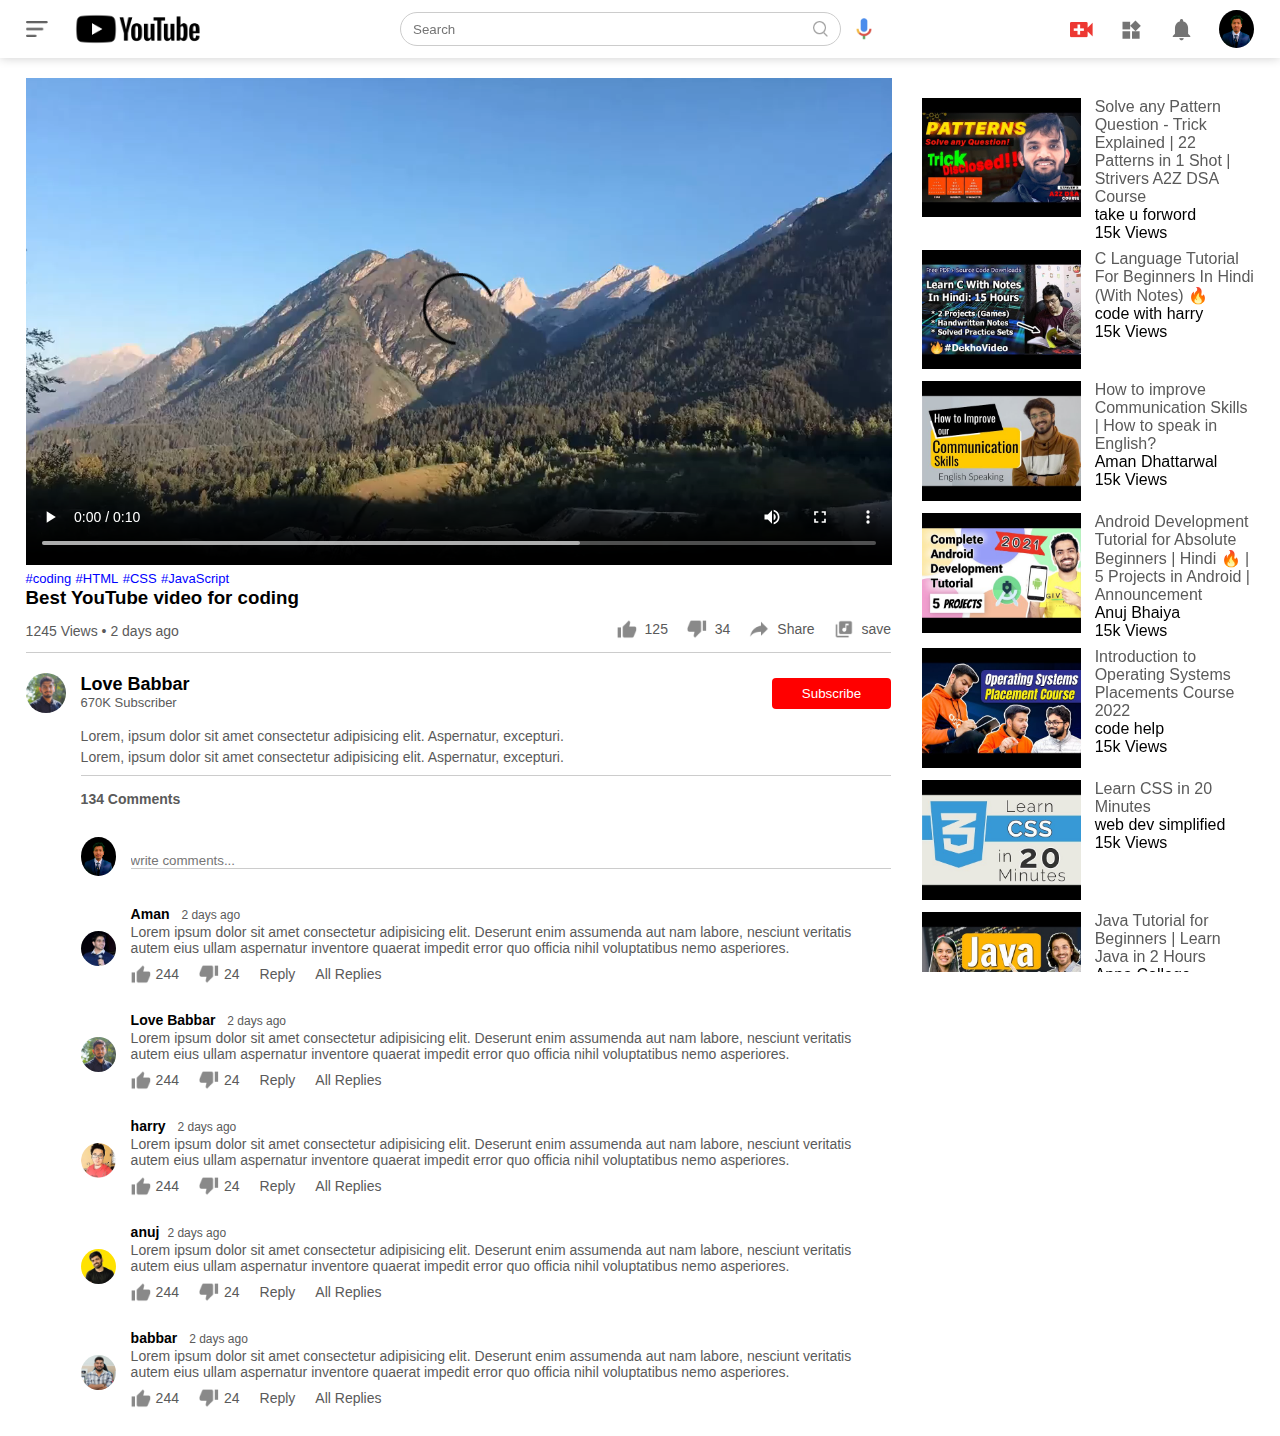
<file: youtubeuiclone/play.html>
<!DOCTYPE html>
<html lang="en">

<head>
    <meta charset="UTF-8">
    <meta http-equiv="X-UA-Compatible" content="IE=edge">
    <meta name="viewport" content="width=device-width, initial-scale=1.0">
    <title>YouTube</title>
    <link rel="stylesheet" href="style2.css">
</head>

<body>

    <nav class="flex-div">
        <div class="nav-left flex-div">
            <img src="icons/menu.png" alt="" class="menu-icon">
            <img src="icons/logo.png" alt="" class="logo">
        </div>
        <div class="nav-middle flex-div">
            <div class="search-box flex-div">
                <input type="text" placeholder="Search">
                <img src="icons/search.png" alt="">
            </div>

            <img src="icons/voice-search.png" alt="" class="mic-icon">
        </div>
        <div class="nav-right flex-div">
            <img src="icons/upload.png" alt="">
            <img src="icons/more.png" alt="">
            <img src="icons/notification.png" alt="">
            <img src="images/my.png" alt="" class="user-icon">
        </div>
    </nav>

    <div class="container play-container">
        <div class="row">
            <div class="play-video">
                <video controls autoplay>
                    <source src="video.mp4" type="video/mp4">
                </video>


                <div class="tags">
                    <a href="">#coding</a>
                    <a href="">#HTML</a>
                    <a href="">#CSS</a>
                    <a href="">#JavaScript</a>
                </div>
                <h3>Best YouTube video for coding</h3>
                <div class="play-video-info">
                    <p>1245 Views &bull; 2 days ago</p>
                    <div>
                        <a href=""><img src="icons/like.png" alt="">125</a>
                        <a href=""><img src="icons/dislike.png" alt="">34</a>
                        <a href=""><img src="icons/share.png" alt="">Share</a>
                        <a href=""><img src="icons/save.png" alt="">save</a>
                    </div>
                </div>
                <hr>

                <div class="publisher">
                    <img src="images/pf1.jpg" alt="">
                    <div>
                        <p>Love Babbar</p>
                        <span>670K Subscriber</span>
                    </div>
                    <button type="button" onclick="subscribed()" id="Sbtn">Subscribe</button>
                </div>

                <div class="vid-description">
                    <p>Lorem, ipsum dolor sit amet consectetur adipisicing elit. Aspernatur, excepturi.</p>
                    <p>Lorem, ipsum dolor sit amet consectetur adipisicing elit. Aspernatur, excepturi.</p>
                    <hr>

                    <h4> 134 Comments</h4>

                    <div class="add-comment">
                        <img src="images/my.png" alt="">
                        <input type="text" placeholder="write comments...">
                    </div>

                    <div class="old-comment">
                        <img src="images/pf3.jpg" alt="">
                        <div>
                            <h3>Aman <span>2 days ago</span></h3>
                            <p>Lorem ipsum dolor sit amet consectetur adipisicing elit. Deserunt enim assumenda aut nam
                                labore, nesciunt veritatis autem eius ullam aspernatur inventore quaerat impedit error
                                quo officia nihil voluptatibus nemo asperiores.</p>
                                <div class="comment-action">
                                    <img src="icons/like.png" alt="">
                                    <span>244</span>
                                    <img src="icons/dislike.png" alt="">
                                    <span>24</span>
                                    <span>Reply</span>
                                    <a href="">All Replies</a>
                                </div>
                        </div>
                    </div>
                    <div class="old-comment">
                        <img src="images/pf1.jpg" alt="">
                        <div>
                            <h3>Love Babbar <span>2 days ago</span></h3>
                            <p>Lorem ipsum dolor sit amet consectetur adipisicing elit. Deserunt enim assumenda aut nam
                                labore, nesciunt veritatis autem eius ullam aspernatur inventore quaerat impedit error
                                quo officia nihil voluptatibus nemo asperiores.</p>
                                <div class="comment-action">
                                    <img src="icons/like.png" alt="">
                                    <span>244</span>
                                    <img src="icons/dislike.png" alt="">
                                    <span>24</span>
                                    <span>Reply</span>
                                    <a href="">All Replies</a>
                                </div>
                        </div>
                    </div>
                    <div class="old-comment">
                        <img src="images/pf2.jpg" alt="">
                        <div>
                            <h3>harry <span>2 days ago</span></h3>
                            <p>Lorem ipsum dolor sit amet consectetur adipisicing elit. Deserunt enim assumenda aut nam
                                labore, nesciunt veritatis autem eius ullam aspernatur inventore quaerat impedit error
                                quo officia nihil voluptatibus nemo asperiores.</p>
                                <div class="comment-action">
                                    <img src="icons/like.png" alt="">
                                    <span>244</span>
                                    <img src="icons/dislike.png" alt="">
                                    <span>24</span>
                                    <span>Reply</span>
                                    <a href="">All Replies</a>
                                </div>
                        </div>
                    </div>
                    <div class="old-comment">
                        <img src="images/pf4.jpg" alt="">
                        <div>
                            <h3>anuj<span>2 days ago</span></h3>
                            <p>Lorem ipsum dolor sit amet consectetur adipisicing elit. Deserunt enim assumenda aut nam
                                labore, nesciunt veritatis autem eius ullam aspernatur inventore quaerat impedit error
                                quo officia nihil voluptatibus nemo asperiores.</p>
                                <div class="comment-action">
                                    <img src="icons/like.png" alt="">
                                    <span>244</span>
                                    <img src="icons/dislike.png" alt="">
                                    <span>24</span>
                                    <span>Reply</span>
                                    <a href="">All Replies</a>
                                </div>
                        </div>
                    </div>
                    <div class="old-comment">
                        <img src="images/pf5.jpg" alt="">
                        <div>
                            <h3>babbar <span>2 days ago</span></h3>
                            <p>Lorem ipsum dolor sit amet consectetur adipisicing elit. Deserunt enim assumenda aut nam
                                labore, nesciunt veritatis autem eius ullam aspernatur inventore quaerat impedit error
                                quo officia nihil voluptatibus nemo asperiores.</p>
                                <div class="comment-action">
                                    <img src="icons/like.png" alt="">
                                    <span>244</span>
                                    <img src="icons/dislike.png" alt="">
                                    <span>24</span>
                                    <span>Reply</span>
                                    <a href="">All Replies</a>
                                </div>
                        </div>
                    </div>
                </div>
            </div>



            <div class="right-sidebar">
                <div class="side-video-list">
                    <a href="" class="small-thumbnail">
                        <img src="images/thumbnail_9.jpg" alt="">
                    </a>
                    <div class="vid-info">
                        <a href="">Solve any Pattern Question - Trick Explained | 22 Patterns in 1 Shot | Strivers A2Z DSA Course</a>
                        <p>take u forword</p>
                        <p>15k Views</p>
                    </div>
                </div>
                <div class="side-video-list">
                    <a href="" class="small-thumbnail">
                        <img src="images/thumbnail_2.jpg" alt="">
                    </a>
                    <div class="vid-info">
                        <a href="">C Language Tutorial For Beginners In Hindi (With Notes) 🔥</a>
                        <p>code with harry</p>
                        <p>15k Views</p>
                    </div>
                </div>
                <div class="side-video-list">
                    <a href="" class="small-thumbnail">
                        <img src="images/thumbnail_3.jpg" alt="">
                    </a>
                    <div class="vid-info">
                        <a href="">How to improve Communication Skills | How to speak in English?</a>
                        <p>Aman Dhattarwal</p>
                        <p>15k Views</p>
                    </div>
                </div>
                <div class="side-video-list">
                    <a href="" class="small-thumbnail">
                        <img src="images/thumbnail_4.jpg" alt="">
                    </a>
                    <div class="vid-info">
                        <a href="">Android Development Tutorial for Absolute Beginners | Hindi 🔥 | 5 Projects in Android | Announcement</a>
                        <p>Anuj Bhaiya</p>
                        <p>15k Views</p>
                    </div>
                </div>
                <div class="side-video-list">
                    <a href="" class="small-thumbnail">
                        <img src="images/thumbnail_5.jpg" alt="">
                    </a>
                    <div class="vid-info">
                        <a href="">Introduction to Operating Systems Placements Course 2022</a>
                        <p>code help</p>
                        <p>15k Views</p>
                    </div>
                </div>
                <div class="side-video-list">
                    <a href="" class="small-thumbnail">
                        <img src="images/thumbnail_6.jpg" alt="">
                    </a>
                    <div class="vid-info">
                        <a href="">Learn CSS in 20 Minutes</a>
                        <p>web dev simplified</p>
                        <p>15k Views</p>
                    </div>
                </div>
                <div class="side-video-list">
                    <a href="" class="small-thumbnail">
                        <img src="images/thumbnail_7.jpg" alt="">
                    </a>
                    <div class="vid-info">
                        <a href="">Java Tutorial for Beginners | Learn Java in 2 Hours</a>
                        <p>Apna College</p>
                        <p>15k Views</p>
                    </div>
                </div>
            </div>
        </div>
    </div>
    <script src="script.js"></script>
</body>

</html>
</file>
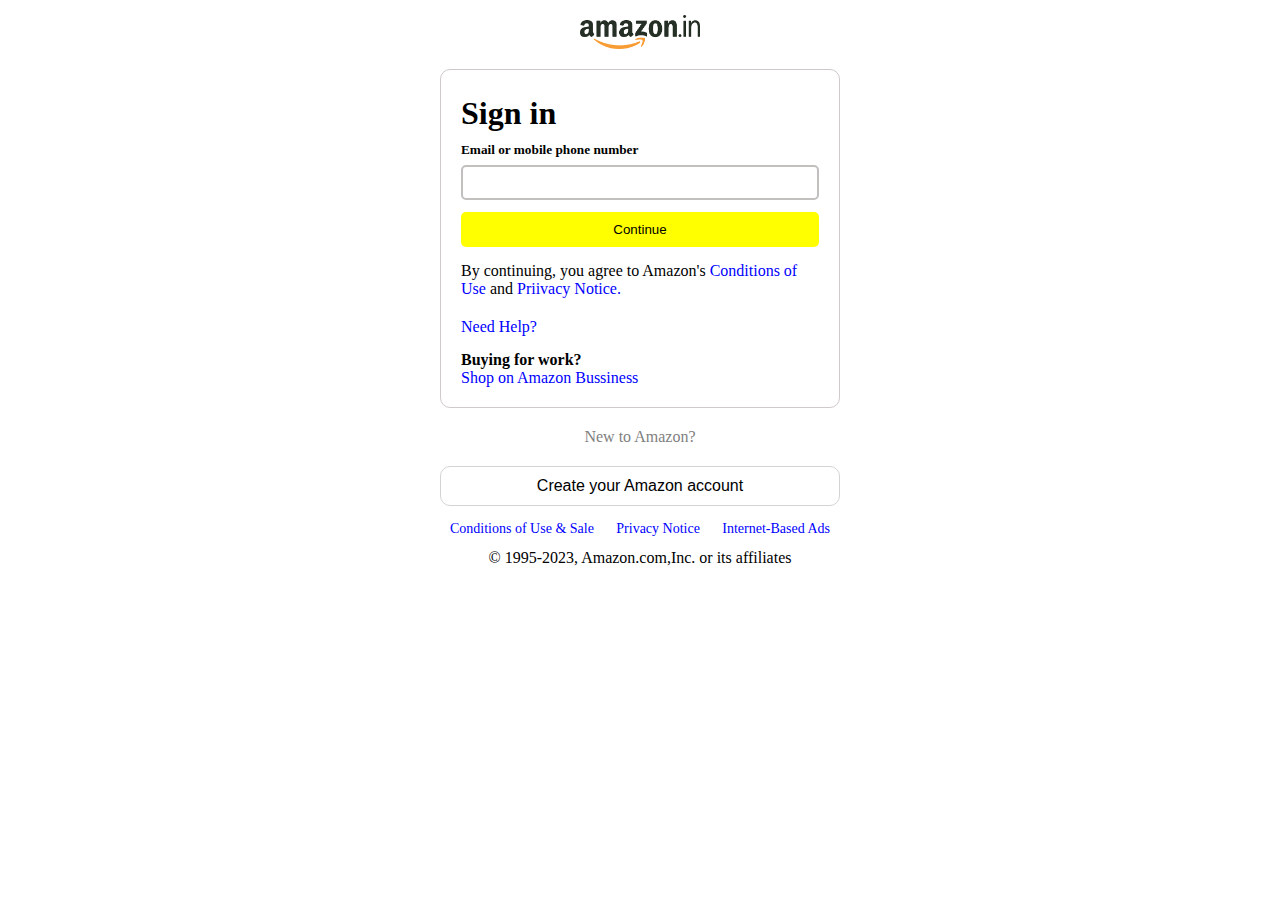
<file: amazon-clone/pages/signinPage.html>
<!DOCTYPE html>
<html lang="en">

<head>
    <meta charset="UTF-8">
    <meta name="viewport" content="width=device-width, initial-scale=1.0">
    <title>Sign in</title>
    <link rel="stylesheet" href="../style/signinPage.css">
    <link rel="shortcut icon" href="../images/mainImg/favicon.png" type="image/x-icon">
</head>

<body>
    <div class="main">
        <div class="logo">
            <img src="../images/mainImg/logo.png" alt="">
        </div>
        <div class="signin-box">
            <h1 class="signin-box-heading">Sign in</h1>
            <h5 class="signin-box-heading2">Email or mobile phone number</h5>
            <input type="text" class="signin-box-input">
            <button class="signin-box-continue">Continue</button>
            <p class="signin-box-condition">By continuing, you agree to Amazon's <span>Conditions of Use</span> and
                <span>Priivacy Notice.</span>
            </p>
            <p class="signin-box-help">Need Help?</p>
            <div class="shop">
                <h4>Buying for work?</h4>
                <p>Shop on Amazon Bussiness</p>
            </div>
        </div>
        <div class="signup">
            <p>New to Amazon?</p>
            <button>Create your Amazon account</button>
        </div>
        <div class="footer">
            <div class="footer-list-item">
                <p>Conditions of Use & Sale</p>
                <p>Privacy Notice</p>
                <p>Internet-Based Ads</p>
            </div>

            <div class="copyright">
                <p> &#169; 1995-2023, Amazon.com,Inc. or its affiliates</p>
            </div>
        </div>
    </div>
</body>

</html>
</file>
<file: Registrationformv1/style.css>
*{
    margin: 0;
    padding: 0;
    box-sizing: border-box;
}

body {
    font-family: Arial, sans-serif;
    background-color: #f2f2f2;
    margin: 0;
    padding: 0;
}

form {
    background-color: #fff;
    max-width: 600px;
    margin: 20px auto;
    padding: 20px;
    border-radius: 8px;
    box-shadow: 0 0 10px rgba(0, 0, 0, 0.1);
}

h1 {
    text-align: center;
    color: #333;
    margin-bottom: 15px;
}

table {
    width: 100%;
    margin-bottom: 20px;
}

label {
    font-weight: bold;
}

input[type="text"],
input[type="email"],
input[type="password"],
input[type=""],
input[type="number"],
select,
textarea {
    width: 100%;
    padding: 10px;
    margin-top: 5px;
    margin-bottom: 10px;
    border: 1px solid #ccc;
    border-radius: 5px;
}

input[type="checkbox"],
input[type="radio"] {
    margin-top: 5px;
    margin-right: 5px;
    margin-bottom: 10px;
}
input[type="date"],input[type="file"]{
    padding: 8px;
    margin-top: 5px;
    margin-bottom: 10px;
    font-weight: 400;
    font-size: 1rem;
}
.btn{
    width: 100%;
    margin-top: 10px;
    display: flex;
    flex-direction: row;
    justify-content: space-evenly;
}
button {
    padding: 10px 20px;
    background-color: #4caf50;
    color: #fff;
    border: none;
    border-radius: 5px;
    cursor: pointer;
}

button:hover {
    background-color: #45a049;
}

.error {
    color: red;
    font-size: 0.9em;
}
</file>
<file: Resumev1/style.css>
* {
    margin: 0;
    padding: 0;
    box-sizing: border-box;
    text-decoration: none;
    list-style: none;
}

.main {
    width: 60vw;
    border: 2px solid gray;
    padding: 0.5rem;
    font-size: 15px;
    margin: auto;
}

.head {
    text-align: center;
    padding: 0.5rem;
}

.head h1 {
    padding: 0.5rem;
}

.head div {
    padding: 0.1rem;
    width: 70%;
    margin: auto;
    display: flex;
    justify-content: space-between;
    /* border: 2px solid red;  */
}

.head div a{
    padding: 0.3rem;
    color: blue;
    transition: all 1s;
}

.head div a:hover{
    padding: 0.3rem;
    border-radius: 20px;
    color: red;
    background-color: yellow;
}

.skills{
    margin: 10px 0;
}
.skills ul{
    width: 90%;
    margin-top: 10px;
    margin-left: 2%;
    padding: 0.5rem;
    display: flex;
    flex-direction: row;
    justify-content: space-between;
    background-color: gray;
    color: yellow;
}

.education{
    margin: 10px 0;
}

.education table{
    width: 90%;
    margin-left: 5%;
}
.education table th,td{
    border: 1px solid gray;
    border-collapse: collapse;
    padding: 0.5rem;
    text-align: center;
}
.internships div{
    width: 90%;
    margin-left: 5%;
    padding: 0.2rem;
}

.intershipDesc1 p,.intershipDesc2 p{
    padding: 0.2rem;
    /* border: 1px solid red; */
}
.intershipDesc1 button , .intershipDesc2 button{
    margin:10px 0;
    width: 60px;
}

.projects div{
    width: 90%;
    margin-left: 5%;
    padding: 0.2rem;
}
.project1 p,.project2 p{
    padding: 0.2rem;
    /* border: 1px solid red; */
}
.project1 button , .project2 button{
    margin:10px 0;
    width: 60px;
}


@media (max-width:800px) {
    .main {
        width: 90vw;
    }
}
</file>
<file: Tablev1/style.css>
* {
    margin: 0;
    padding: 0;
    box-sizing: border-box;
}
div{
    display: flex;
    width: 100vw;
    justify-content:space-evenly;
}
img{
    width: 500px;
}

table {
    text-align: center;
    border: 2px solid rgb(58, 58, 58);
    border-top: 2px solid gray;
    border-left: 2px solid gray;
}

th,
td {
    padding: 5px;
    border: 2px solid rgb(58, 58, 58);
    border-bottom: 2px solid gray;
    border-right: 2px solid gray;
    transition: transform 0.5s ease-in;
}
td:hover,th:hover{
    transform: scale(1.1);    
}

th {
    font-weight: 800;
    font-size: 18px;
}

.color1 {
    background-color: rgb(255, 255, 193);
}

.color3 {
    background-color: rgb(198, 241, 198);
}

.color2 {
    background-color: rgb(192, 192, 252);
}
</file>
<file: youtubeuiclone/style.css>
*{
    margin: 0;
    padding: 0;
    font-family: sans-serif;
    box-sizing: border-box;
}
html{
    scroll-behavior: smooth;
}
a{
    text-decoration: none;
    color: #5a5a5a;
}

img{
    cursor: pointer;
}

/* Loader */

.loading-screen {
    position: fixed;
    top: 0;
    left: 0;
    width: 100%;
    height: 100%;
    background-color: rgba(255, 255, 255, 0.8);
    display: none; 
    z-index: 9999; 
}

.loader {
    border: 5px solid #f3f3f3;
    border-top: 5px solid #3498db; 
    border-radius: 50%;
    width: 50px;
    height: 50px;
    animation: spin 1s linear infinite;
    margin: 20% auto;
}

@keyframes spin {
    0% { transform: rotate(0deg); }
    100% { transform: rotate(360deg); }
}

.loading-screen p {
    text-align: center;
    font-size: 20px;
    margin-top: 20px;
    color: #333; 
}

.flex-div{
    display: flex;
    align-items: center;
}

/* Navbar */
nav{
    padding: 10px 2%;
    justify-content: space-between;
    box-shadow: 0 0 10px rgba(0 , 0, 0,0.2);
    background: #fff;
    position: sticky;
    top: 0;
    z-index: 10;
}

.nav-right img{
    width: 25px;
    margin-right: 25px;
}

.nav-right .user-icon{
    width: 35px;
    border-radius: 50%;
    margin-right: 0;
}

.nav-left .menu-icon{
    width: 22px;
    margin-right: 25px;
}

.nav-left .logo{
    width: 130px;
}

.nav-middle .mic-icon{
    width: 16px;
}

.nav-middle .search-box{
    border: 1px solid #ccc;
    margin-right: 15px;
    padding: 8px 12px;
    border-radius: 25px;
}

.nav-middle .search-box input{
    width: 400px;
    border: 0;
    outline: 0;
    background: transparent;
}

.nav-middle .search-box img{
    width: 15px;
}

::-webkit-scrollbar{
    width: 5px;
}

::-webkit-scrollbar-thumb{
    background: rgb(150, 145, 145);
    border-radius: 10px;
}

/* sidebar */
.sidebar{
    background: white;
    width: 15%;
    height: 100vh;
    position: fixed;
    top: 0;
    left: 0;
    padding: 2%;
    padding-top: 80px;
    display: flex;
    flex-direction: column;
    overflow: auto;
}

.shortcut-links a img{
    width: 20px;
    margin-right: 20px;
}

.shortcut-links a{
    display: flex;
    align-items: center;
    margin-bottom: 20px;
    width: fit-content;
    flex-wrap: wrap;
}

.shortcut-links a:first-child{
    color: #ed3833;
}

.sidebar hr{
    border: 0;
    height: 1px;
    background: #ccc;
    width: 85%;
}

.subscribed-list h3{
    font-size: 13px;
    margin: 20px 0;
    color: #5a5a5a;
}
.subscribed-list a{
    
    display: flex;
    align-items: center;
    margin-bottom: 20px;
    width: fit-content;

}
.subscribed-list a img{
    width: 25px;
    border-radius: 50%;
    margin-right: 16px;
}
.subscribed-list a p{
    font-size: 14px;
}

/* for JS */
.small-sidebar{
    width: 5%;
}
.small-sidebar a p{
    display: none;
}
.small-sidebar h3{
    display: none;
}
.small-sidebar hr{
    width: 50%;
    margin-bottom: 25px;
}


/* main */

.container{
    background: #f9f9f9;
    padding-left: 17%;
    padding-right: 2%;
    padding-top: 20px;
    padding-bottom: 20px;
}

.large-container{
    padding-left: 7%;
}


.list-container{
    display: grid;
    grid-template-columns: repeat(auto-fit,minmax(250px,1fr));
    grid-column-gap: 16px;
    grid-row-gap: 30px;
    margin-top: 15px;
}

.vid-list .thumbnail{
    width: 100%;
    border-radius: 5px;
}

.vid-list .flex-div{
    align-items: flex-start;
    margin-top: 7px;
}

.vid-list .flex-div img{
    width: 35px;
    margin-right:10px;
    border-radius: 50%;
}

.vid-info{
    color: #5a5a5a;
    font-size: 13px;
}

.vid-info a{
    color: #000;
    font-weight: 600;
    display: block;
    margin-bottom: 5px;
}


/* media query */

@media (max-width:900px){
    .menu-icon{
        display: none;
    }
    .sidebar p{
        display: none;

    }
    .container .large-container{
        padding-left: 5%;
        padding-right: 5%;
    }

    .nav-right img{
        display: none;
    }

    .nav-right .user-icon{
        display: block;
        width: 30px;
    }

    .nav-middle .search-box input{
        width: 100px;
    }
    .nav-middle .mic-icon{
        display: none;
    }

    .logo{
        width: 90px;
    }
}




/* play video page */
.play-container{
    padding-left: 2%;
    
}

.row{
    display: flex;
    justify-content: space-between;
    flex-wrap: wrap;
}
.play-video{
    flex-basis: 69%;
}
.right-sidebar{
    flex-basis: 30%;
}

.play-video{
    width: 100%;
}
</file>
<file: youtubeuiclone/style2.css>
*{
    margin: 0;
    padding: 0;
    font-family: sans-serif;
    box-sizing: border-box;
}

a{
    text-decoration: none;
    color: #5a5a5a;
}
html{
    scroll-behavior: smooth;
}

::-webkit-scrollbar{
    width: 5px;
}

::-webkit-scrollbar-thumb{
    background: rgb(150, 145, 145);
    border-radius: 10px;
}
img{
    cursor: pointer;
}

.flex-div{
    display: flex;
    align-items: center;
}

nav{
    padding: 10px 2%;
    justify-content: space-between;
    box-shadow: 0 0 10px rgba(0 , 0, 0,0.2);
    background: #fff;
    position: sticky;
    top: 0;
    z-index: 10;
}

.nav-right img{
    width: 25px;
    margin-right: 25px;
}

.nav-right .user-icon{
    width: 35px;
    border-radius: 50%;
    margin-right: 0;
}

.nav-left .menu-icon{
    width: 22px;
    margin-right: 25px;
}

.nav-left .logo{
    width: 130px;
}

.nav-middle .mic-icon{
    width: 16px;
}

.nav-middle .search-box{
    border: 1px solid #ccc;
    margin-right: 15px;
    padding: 8px 12px;
    border-radius: 25px;
}

.nav-middle .search-box input{
    width: 400px;
    border: 0;
    outline: 0;
    background: transparent;
}

.nav-middle .search-box img{
    width: 15px;
}


/* play video page */
.play-container{
    margin-top: 20px;
    padding-left: 2%;
    
}

.row{
    display: flex;
    justify-content: space-between;
    flex-wrap: wrap;
}
.play-video{
    flex-basis: 69%;
}
.right-sidebar{
    flex-basis: 30%;
    position: fixed;
    right: 0;
    top: 8%;
    width: 30%;
    height: 100vh;
    padding: 2%;
    overflow: auto;
    display: flex;
    flex-direction: column;
}

.play-video video{
    width: 100%;
}

.Sbtn{
    background-color: #5a5a5a;
}

.side-video-list{
    display: flex;
    justify-content: space-between;
    margin-bottom: 8px;
}

.side-video-list img{
    width: 100%;
}

.side-video-list .small-thumbnail{
    flex-basis: 48%;
}

.side-video-list .vid-info{
    flex-basis: 48%;
}

.play-video .tags a{
    color: #0000ff;
    font-size:13px;
}

.play-video .tags h3{
    font-weight: 600;
    font-size: 22px;
}

.play-video .play-video-info{
    display: flex;
    align-items: center;
    justify-content: space-between;
    flex-wrap: wrap;
    margin-top: 10px;
    font-size: 14px;
    color: #5a5a5a;
}

.play-video .play-video-info a img{
    width: 20px;
    margin-right: 8px;
}

.play-video .play-video-info a{
    display: inline-flex;
    align-items: center;
    margin-left: 15px;
}

.play-video hr{
    border: 0;
    height: 1px;
    background: #ccc;
    margin: 10px 0px;
}

.publisher{
    display: flex;
    align-items: center;
    margin-top: 20px;
}

.publisher div{
    flex: 1;
    line-height: 18px;
}

.publisher img{
    width: 40px;
    border-radius: 50%;
    margin-right: 15px;
}

.publisher div p{
    color: #000;
    font-weight: 600;
    font-size: 18px;
}
.publisher div span{
    font-size: 13px;
    color: #5a5a5a;
}

.publisher button{
    background:red;
    color: #fff;
    padding: 8px 30px;
    border: 0;
    outline: 0;
    border-radius: 4px;
    cursor: pointer;

}

.vid-description{
    padding-left: 55px;
    margin: 15px 0;
}

.vid-description p{
    font-size: 14px;
    margin-bottom: 5px;
    color: #5a5a5a;
}

.vid-description h4{
    font-size: 14px;
    color: #5a5a5a;
    margin-top: 15px;
}

.add-comment{
    display: flex;
    align-items: center;
    margin: 30px 0px;
}

.add-comment img{
    width: 35px;
    border-radius: 50%;
    margin-right: 15px;
}

.add-comment input{
    border: 0;
    outline: 0;
    border-bottom: 1px solid #ccc;
    width: 100%;
    padding-top: 10px;
    background: transparent;
}

.old-comment{
    display: flex;
    align-items: center;
    margin: 20px 0;
}

.old-comment img{
    width: 35px;
    border-radius: 50%;
    margin-right: 15px;
}

.old-comment h3{
    font-size: 14px;
    margin-bottom: 2px;
}

.old-comment h3 span{
    font-size: 12px;
    color: #5a5a5a;
    font-weight: 500;
    margin-left: 8px;
}
.old-comment .comment-action{
    display: flex;
    align-items: center;
    margin: 8px 0;
    font-size: 14px;
}

.old-comment .comment-action img{
    border-radius: 0;
    width: 20px;
    margin-right: 5px;
}

.old-comment .comment-action span{
    margin-right: 20px;
    color: #5a5a5a;
}
.old-comment .add-comment a{
    color: #0000ff;
}

@media (max-width:900px)
{
    .menu-icon{
        display: none;
    }
    .sidebar{
        display: none;
    }
    .container .large-container{
        padding-left: 5%;
        padding-right: 5%;
    }

    .nav-right img{
        display: none;
    }

    .nav-right .user-icon{
        display: block;
        width: 30px;
    }

    .nav-middle .search-box input{
        width: 100px;
    }
    .nav-middle .mic-icon{
        display: none;
    }

    .logo{
        width: 90px;
    }





    .play-video{
        flex-basis: 100%;
    }
    .right-sidebar{
        flex-basis: 100%;
        position:relative;
    }

    .play-container{
        padding-left: 5%;
    }

    .vid-description{
        padding-left: 0px;
    }

    .play-video .play-video-info a{
        margin-left:0;
        margin-right: 15px;
        margin-top: 15px;
    }
}
</file>
<file: amazon-clone/style/signinPage.css>
* {
    margin: 0;
    padding: 0;
    box-sizing: border-box;
}

.logo {
    display: flex;
    justify-content: center;
    margin: 15px 0;
    margin-bottom: 20px;
}

.logo img {
    width: 120px;
}

.main {
    margin: auto;
    width: 400px;
    background-color: white;
}

.signin-box {
    padding: 20px;
    border-radius: 10px;
    border: 1px solid rgb(207, 201, 201);
    display: flex;
    flex-direction: column;
}

.signin-box-heading {
    margin: 5px 0 5px 0;
}

.signin-box-heading2 {
    margin: 5px 0 5px 0;
}

.signin-box-input {
    width: 100%;
    height: 35px;
    margin: 2px auto;
    border-radius: 5px;
    border: 2px solid rgb(194, 191, 191);
}

.signin-box-continue {
    margin: 10px auto;
    width: 100%;
    height: 35px;
    background-color: yellow;
    border: none;
    border-radius: 5px;
}

.signin-box-condition {
    margin: 5px 0;
}

.signin-box-condition span{
color: blue;
}
.shop p {
color: blue;
}

.signin-box-help {
    margin: 15px 0;
    color: blue;
}

.signup p{
    text-align: center;
    margin: 20px 0;
    color: gray;
}
.signup button{
    width: 100%;
    padding: 10px;
    font-size: 16px;
    margin-bottom: 15px;
    background-color: white;
    border: 1px solid rgb(212, 212, 212);
    border-radius: 10px;
}


.footer {
    margin-top: 10px;
    width: 380px;
    margin: auto;
}

.footer-list-item {
    display: flex;
    justify-content: space-between;
    font-size: 14px;
    color: blue;
}

.footer .copyright {
    margin-top: 12px;
    display: flex;
    justify-content: center;
    font-size: 16px;
}

@media (max-width:600px){
    .main{
        width: 100vw;
    }
    .footer {
        padding: 10px;
    width: 100vw;
    }
}
</file>
